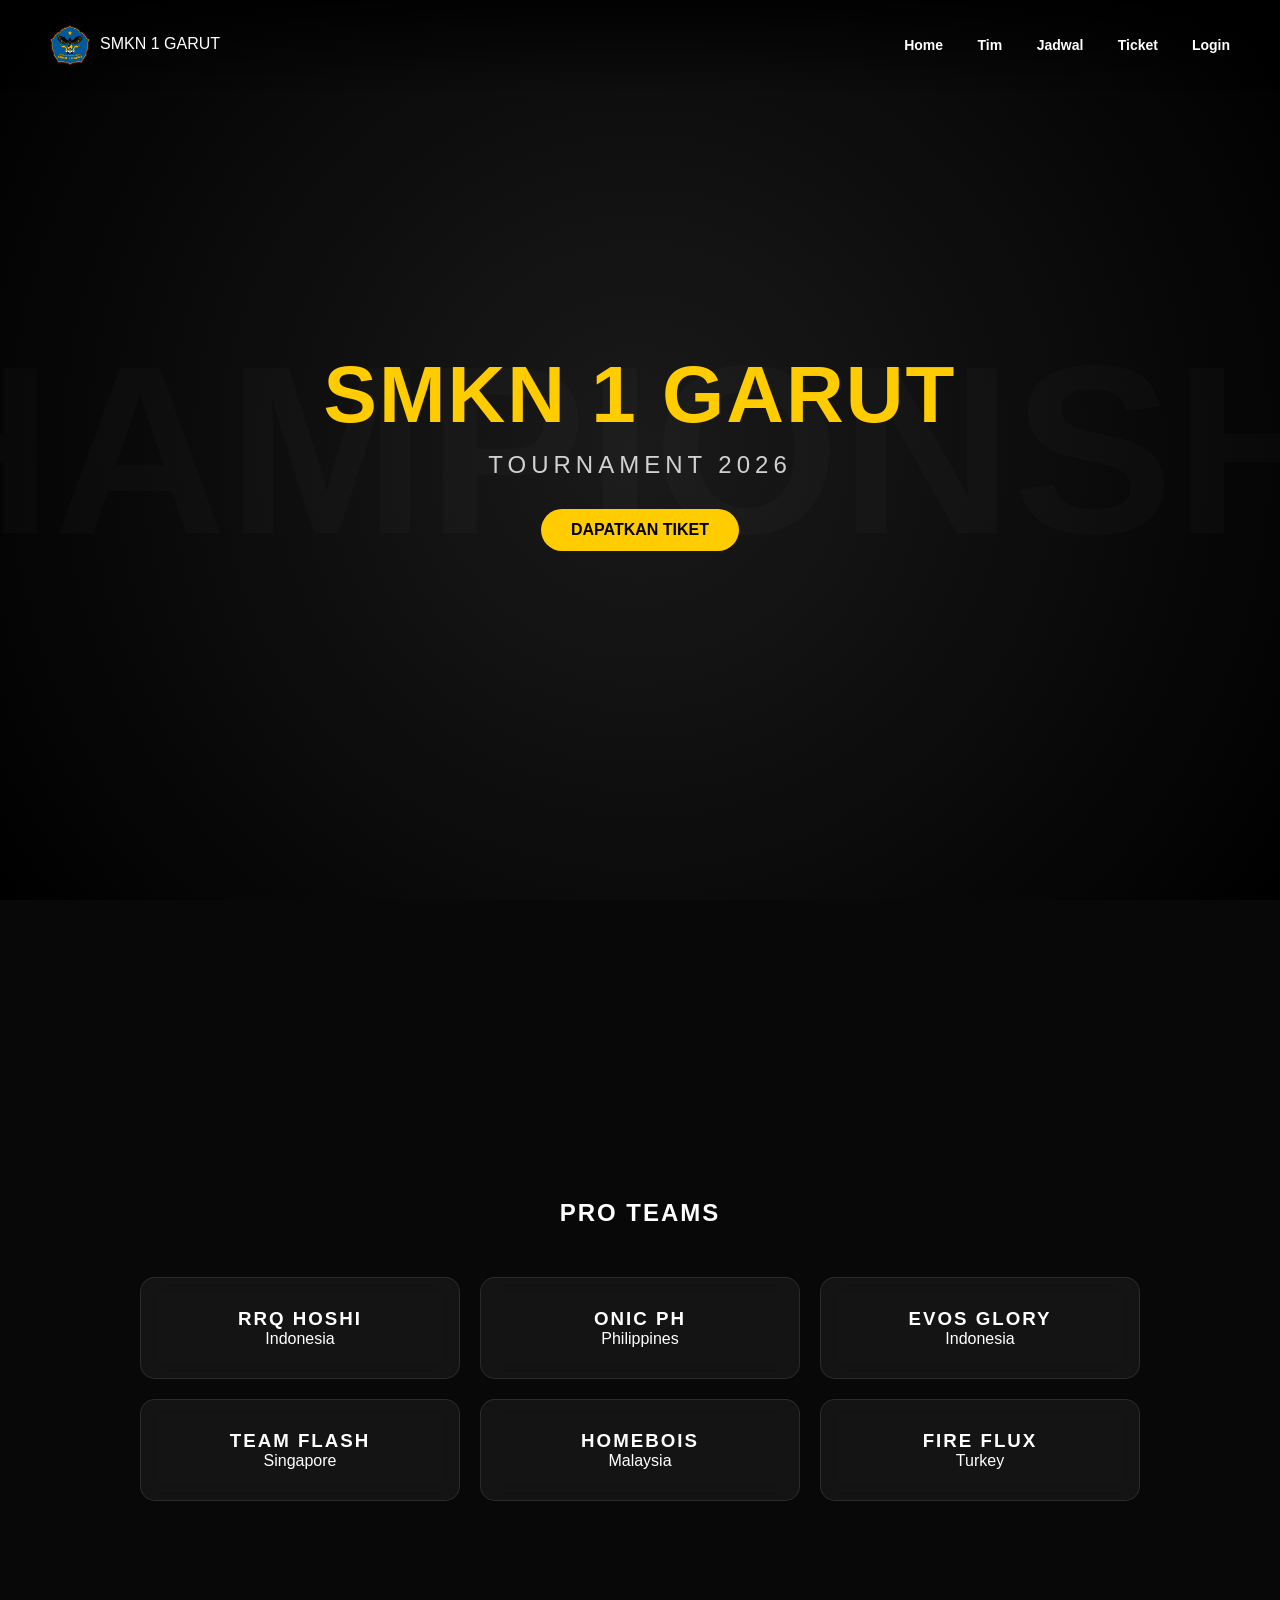
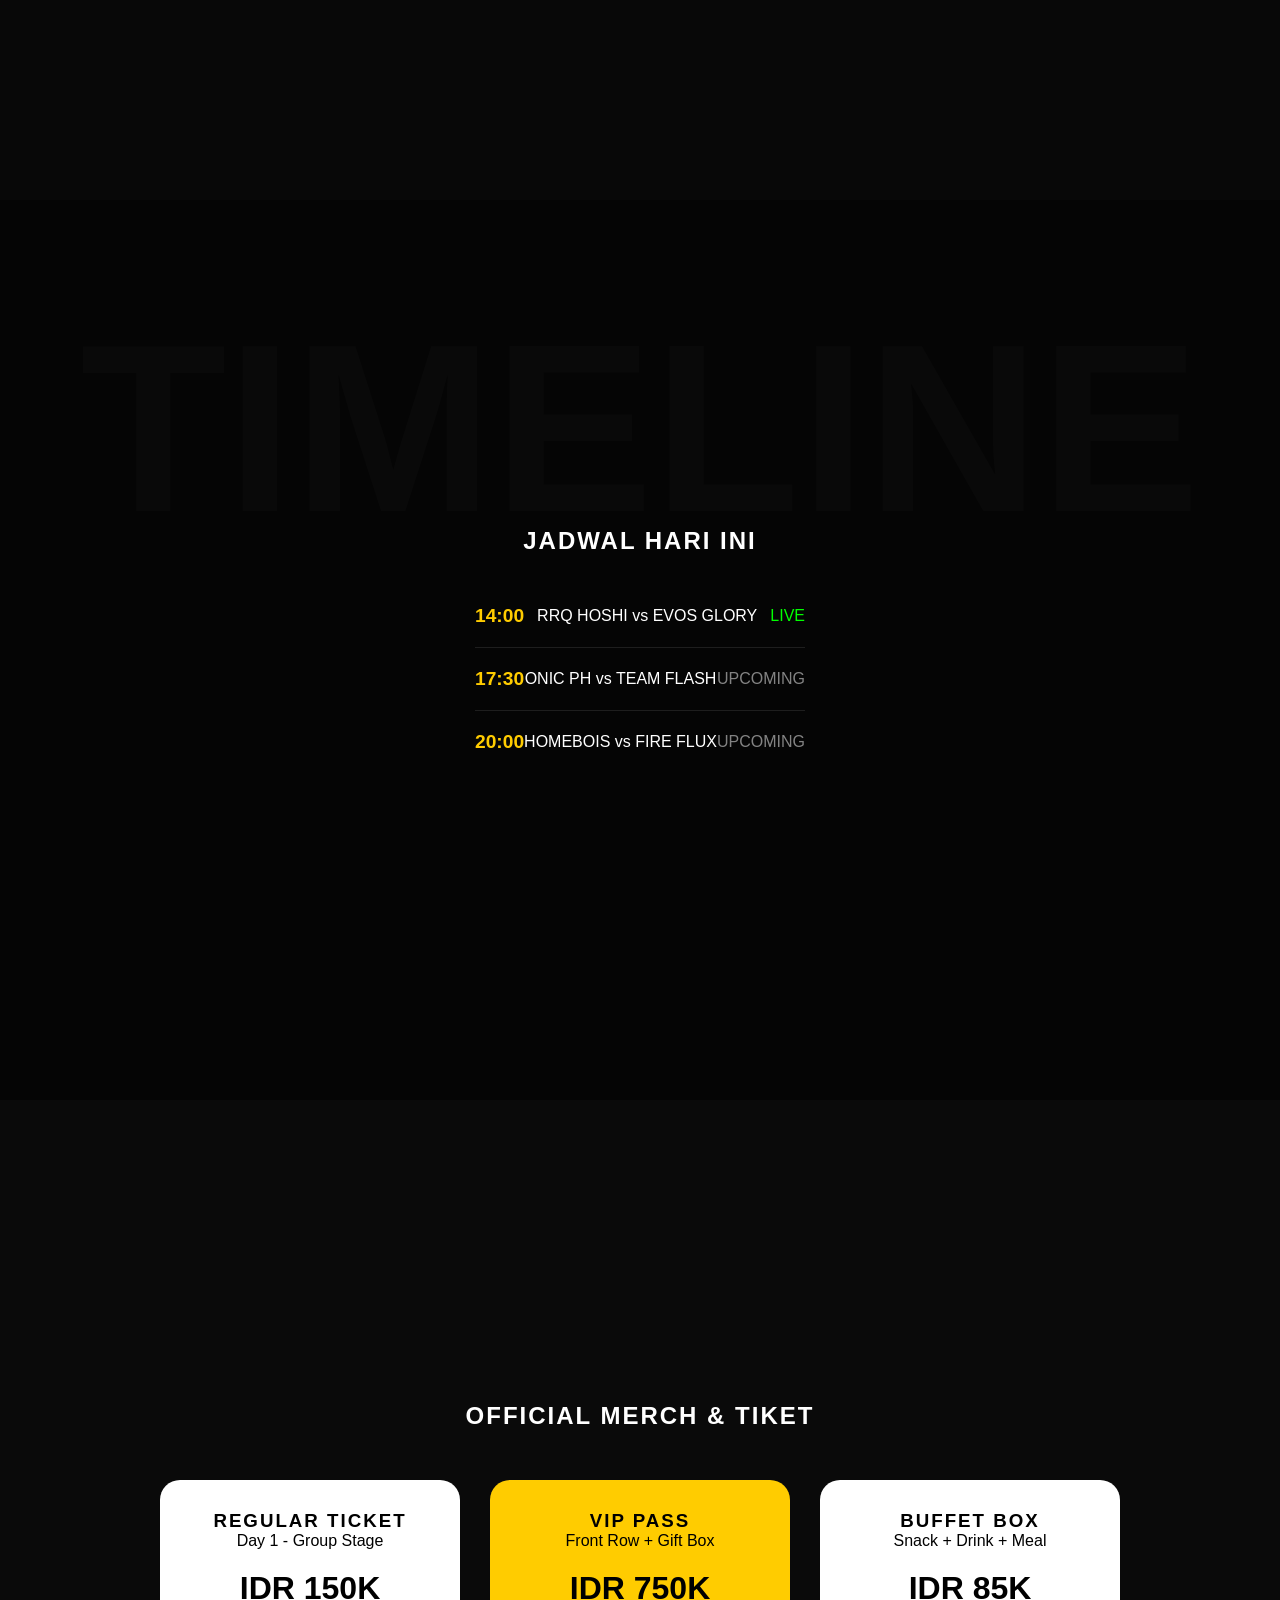
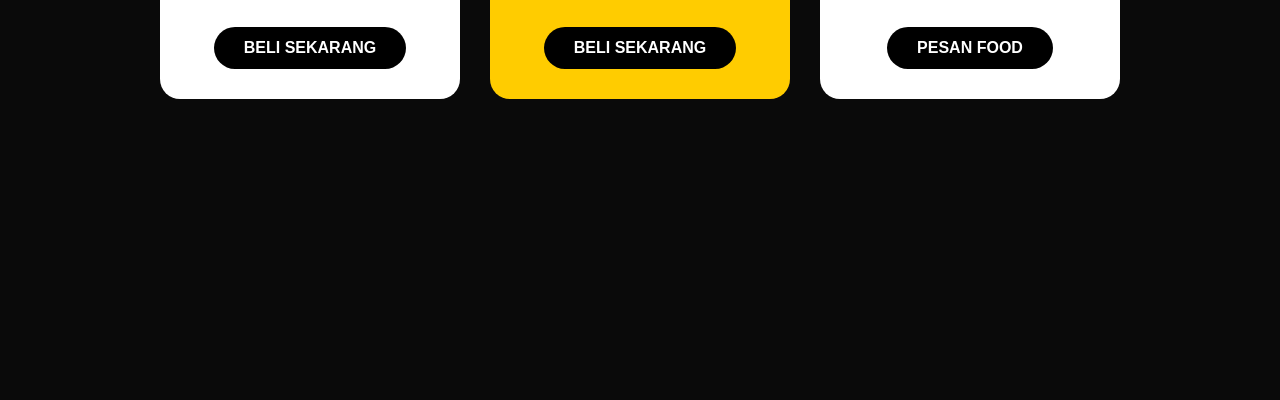
<file: html/index.html>
<!DOCTYPE html>
<html lang="en">

<head>
    <meta charset="UTF-8">
    <meta name="viewport" content="width=device-width, initial-scale=1.0">
    <title>SMKN 1 GARUT l TOURNAMENT </title>
    <link rel="stylesheet" href="style.css">
</head>

</head>

<body>

    <nav>
        <div class="logo"><img src="/img/smk.png" alt="M7 Logo">SMKN 1 GARUT</div>
        <div class="nav-links">
            <a href="#home">Home</a>
            <a href="#teams">Tim</a>
            <a href="#Jadwal">Jadwal</a>
            <a href="tiket.html">Ticket </a>
            <a href="login.html">Login</a>
        </div>
    </nav>

    <section id="home">
        <div class="bg-text">CHAMPIONSHIP</div>
        <div class="hero-content">
            <h1>SMKN 1 GARUT </h1>
            <p>TOURNAMENT 2026</p>
            <a href="tiket.html" class="btn" style="background: var(--gold); color: black;">DAPATKAN TIKET</a>
        </div>
    </section>

    <section id="teams">
        <h2 style="margin-bottom: 50px;">PRO TEAMS</h2>
        <div class="grid-container">
            <div class="card">
                <h3>RRQ HOSHI</h3>
                <p>Indonesia</p>
            </div>
            <div class="card">
                <h3>ONIC PH</h3>
                <p>Philippines</p>
            </div>
            <div class="card">
                <h3>EVOS GLORY</h3>
                <p>Indonesia</p>
            </div>
            <div class="card">
                <h3>TEAM FLASH</h3>
                <p>Singapore</p>
            </div>
            <div class="card">
                <h3>HOMEBOIS</h3>
                <p>Malaysia</p>
            </div>
            <div class="card">
                <h3>FIRE FLUX</h3>
                <p>Turkey</p>
            </div>
        </div>
    </section>

    <section id="Jadwal">
        <div class="bg-text" style="top: 10%;">TIMELINE</div>
        <h2 style="margin-bottom: 30px; z-index: 2;">JADWAL HARI INI</h2>
        <div class="Jadwal-box" style="z-index: 2;">
            <div class="match">
                <span class="time">14:00</span>
                <span>RRQ HOSHI vs EVOS GLORY</span>
                <span style="color: #00ff00;">LIVE</span>
            </div>
            <div class="match">
                <span class="time">17:30</span>
                <span>ONIC PH vs TEAM FLASH</span>
                <span style="opacity: 0.5;">UPCOMING</span>
            </div>
            <div class="match">
                <span class="time">20:00</span>
                <span>HOMEBOIS vs FIRE FLUX</span>
                <span style="opacity: 0.5;">UPCOMING</span>
            </div>
        </div>
    </section>

    <section id="shop">
        <h2 style="margin-bottom: 50px;">OFFICIAL MERCH & TIKET</h2>
        <div class="shop-flex">
            <div class="product">
                <h3>REGULAR TICKET</h3>
                <p>Day 1 - Group Stage</p>
                <div class="price">IDR 150K</div>
                <a href="#" class="btn">BELI SEKARANG</a>
            </div>
            <div class="product dark">
                <h3>VIP PASS</h3>
                <p>Front Row + Gift Box</p>
                <div class="price">IDR 750K</div>
                <a href="#" class="btn">BELI SEKARANG</a>
            </div>
            <div class="product">
                <h3>BUFFET BOX</h3>
                <p>Snack + Drink + Meal</p>
                <div class="price">IDR 85K</div>
                <a href="#" class="btn">PESAN FOOD</a>
            </div>
        </div>
    </section>

</body>

</html>
</file>
<file: html/style.css>
:root {
          --gold: #ffcc00;
          --gold-glow: rgba(255, 204, 0, 0.4);
          --dark: #050505;
          --glass: rgba(255, 255, 255, 0.05);
          --border: rgba(255, 255, 255, 0.1);
      }

      * {
          margin: 0;
          padding: 0;
          box-sizing: border-box;
      }

      html {
          scroll-snap-type: y mandatory;
          scroll-behavior: smooth;
      }

      body {
          background-color: var(--dark);
          color: white;
          font-family: 'Rajdhani', sans-serif;
          overflow-x: hidden;
      }

      h1,
      h2,
      h3 {
          font-family: 'Orbitron', sans-serif;
          text-transform: uppercase;
          letter-spacing: 2px;
      }


      nav {
          position: fixed;
          top: 0;
          width: 100%;
          padding: 25px 50px;
          display: flex;
          justify-content: space-between;
          align-items: center;
          z-index: 1000;
          background: linear-gradient(to bottom, rgba(0, 0, 0, 0.8), transparent);
      }

      .logo img {
          width: 40px;
          height: 40px;
          vertical-align: middle;
          margin-right: 10px;
      }
      .nav-links a {
          color: white;
          text-decoration: none;
          margin-left: 30px;
          font-weight: bold;
          font-size: 14px;
          transition: 0.3s;
          border-bottom: 2px solid transparent;
      }

      .nav-links a:hover {
          color: var(--gold);
          border-bottom: 2px solid var(--gold);
      }


      section {
          height: 100vh;
          width: 100%;
          display: flex;
          flex-direction: column;
          justify-content: center;
          align-items: center;
          scroll-snap-align: start;
          position: relative;
          padding: 0 10%;
          overflow: hidden;
      }


      #home {
          background: radial-gradient(circle at center, #1a1a1a 0%, #000 100%);
      }

      .hero-content {
          text-align: center;
          z-index: 2;
      }

      .hero-content h1 {
          font-size: 5rem;
          color: var(--gold);
          margin-bottom: 10px;
      }

      .hero-content p {
          font-size: 1.5rem;
          letter-spacing: 5px;
          margin-bottom: 30px;
          opacity: 0.8;
      }


      #teams {
          background: #080808;
      }

      .grid-container {
          display: grid;
          grid-template-columns: repeat(3, 1fr);
          gap: 20px;
          width: 100%;
          max-width: 1000px;
      }

      .card {
          background: var(--glass);
          backdrop-filter: blur(10px);
          border: 1px solid var(--border);
          padding: 30px;
          text-align: center;
          border-radius: 15px;
          transition: 0.4s;
      }

      .card:hover {
          border-color: var(--gold);
          transform: translateY(-10px);
          box-shadow: 0 10px 30px var(--gold-glow);
      }


      #schedule {
          background: #050505;
      }

      .schedule-box {
          width: 100%;
          max-width: 800px;
          background: var(--glass);
          border-radius: 20px;
          padding: 40px;
      }

      .match {
          display: flex;
          justify-content: space-between;
          padding: 20px 0;
          border-bottom: 1px solid var(--border);
          align-items: center;
      }

      .match:last-child {
          border: none;
      }

      .time {
          color: var(--gold);
          font-weight: bold;
          font-size: 1.2rem;
      }


      #shop {
          background: #0a0a0a;
      }

      .shop-flex {
          display: flex;
          gap: 30px;
          flex-wrap: wrap;
          justify-content: center;
      }

      .product {
          width: 300px;
          background: white;
          color: black;
          border-radius: 20px;
          padding: 30px;
          text-align: center;
      }

      .product.dark {
          background: var(--gold);
          color: black;
      }

      .price {
          font-size: 2rem;
          font-weight: 800;
          margin: 20px 0;
      }

      .btn {
          display: inline-block;
          padding: 12px 30px;
          background: black;
          color: white;
          text-decoration: none;
          border-radius: 50px;
          font-weight: bold;
          transition: 0.3s;
      }

      .btn:hover {
          transform: scale(1.05);
      }


      .bg-text {
          position: absolute;
          font-size: 15rem;
          font-weight: 900;
          color: rgba(255, 255, 255, 0.02);
          z-index: 1;
          white-space: nowrap;
          user-select: none;
      }

      /* LOGIN PAGE STYLES */
      .login-container {
          min-height: 100vh;
          display: flex;
          justify-content: center;
          align-items: center;
          background: linear-gradient(135deg, #0a0a0a 0%, #1a1a1a 50%, #0a0a0a 100%);
          position: relative;
          overflow: hidden;
      }

      .login-bg-text {
          position: absolute;
          font-size: 12rem;
          font-weight: 900;
          color: rgba(255, 204, 0, 0.05);
          z-index: 1;
          white-space: nowrap;
          user-select: none;
          top: 50%;
          left: 50%;
          transform: translate(-50%, -50%);
          font-family: 'Orbitron', sans-serif;
      }

      .login-box {
          background: rgba(255, 255, 255, 0.03);
          backdrop-filter: blur(20px);
          border: 1px solid rgba(255, 204, 0, 0.15);
          border-radius: 25px;
          padding: 50px 40px;
          max-width: 450px;
          width: 100%;
          z-index: 10;
          box-shadow: 0 20px 60px rgba(0, 0, 0, 0.5);
          animation: slideUp 0.6s ease-out;
      }

      @keyframes slideUp {
          from {
              opacity: 0;
              transform: translateY(30px);
          }

          to {
              opacity: 1;
              transform: translateY(0);
          }
      }

      .login-header {
          text-align: center;
          margin-bottom: 40px;
      }

      .logo-login {
          margin-bottom: 20px;
      }

      .logo-login img {
          width: 80px;
          height: 80px;
          border-radius: 15px;
          border: 2px solid var(--gold);
          box-shadow: 0 0 20px var(--gold-glow);
          animation: glow 2s ease-in-out infinite;
      }

      @keyframes glow {

          0%,
          100% {
              box-shadow: 0 0 20px var(--gold-glow);
          }

          50% {
              box-shadow: 0 0 40px var(--gold-glow);
          }
      }

      .login-header h1 {
          font-size: 2.5rem;
          color: var(--gold);
          margin-bottom: 5px;
          font-family: 'Orbitron', sans-serif;
          letter-spacing: 3px;
      }

      .login-header p {
          color: rgba(255, 255, 255, 0.6);
          font-size: 0.9rem;
          letter-spacing: 2px;
          text-transform: uppercase;
      }

      .login-form {
          display: flex;
          flex-direction: column;
          gap: 25px;
      }

      .form-group {
          display: flex;
          flex-direction: column;
          gap: 8px;
      }

      .form-group label {
          color: rgba(255, 255, 255, 0.8);
          font-weight: 600;
          font-size: 0.95rem;
          text-transform: uppercase;
          letter-spacing: 1px;
          display: flex;
          align-items: center;
          gap: 8px;
      }

      .form-group label i {
          color: var(--gold);
      }

      .form-group input[type="text"],
      .form-group input[type="password"],
      .form-group input[type="email"] {
          background: rgba(255, 255, 255, 0.05);
          border: 1px solid rgba(255, 255, 255, 0.1);
          border-radius: 12px;
          padding: 14px 16px;
          color: white;
          font-size: 1rem;
          font-family: 'Rajdhani', sans-serif;
          transition: all 0.3s ease;
      }

      .form-group input[type="text"]::placeholder,
      .form-group input[type="password"]::placeholder,
      .form-group input[type="email"]::placeholder {
          color: rgba(255, 255, 255, 0.4);
      }

      .form-group input[type="text"]:focus,
      .form-group input[type="password"]:focus,
      .form-group input[type="email"]:focus {
          outline: none;
          background: rgba(255, 255, 255, 0.08);
          border-color: var(--gold);
          box-shadow: 0 0 15px rgba(255, 204, 0, 0.2);
      }

      .password-input {
          display: flex;
          align-items: center;
          position: relative;
      }

      .password-input input {
          flex: 1;
          padding-right: 45px;
      }

      .toggle-password {
          position: absolute;
          right: 15px;
          color: rgba(255, 255, 255, 0.5);
          cursor: pointer;
          font-size: 1.1rem;
          transition: all 0.3s ease;
      }

      .toggle-password:hover {
          color: var(--gold);
      }

      .remember {
          display: flex;
          justify-content: space-between;
          align-items: center;
          flex-direction: row;
          gap: 10px;
      }

      .remember input[type="checkbox"] {
          width: 18px;
          height: 18px;
          cursor: pointer;
          accent-color: var(--gold);
      }

      .remember label {
          margin: 0;
          flex: 1;
          text-transform: capitalize;
          font-size: 0.9rem;
      }

      .forgot-link {
          color: rgba(255, 204, 0, 0.8);
          text-decoration: none;
          font-size: 0.9rem;
          transition: all 0.3s ease;
          white-space: nowrap;
      }

      .forgot-link:hover {
          color: var(--gold);
          text-decoration: underline;
      }

      .btn-login {
          background: linear-gradient(135deg, var(--gold) 0%, #ffdb58 100%);
          color: #000;
          border: none;
          border-radius: 12px;
          padding: 14px 20px;
          font-size: 1rem;
          font-weight: 800;
          letter-spacing: 1.5px;
          cursor: pointer;
          transition: all 0.3s ease;
          text-transform: uppercase;
          margin-top: 10px;
          font-family: 'Orbitron', sans-serif;
      }

      .btn-login:hover {
          transform: translateY(-2px);
          box-shadow: 0 10px 25px rgba(255, 204, 0, 0.3);
      }

      .btn-login:active {
          transform: translateY(0);
      }

      .login-footer {
          text-align: center;
          color: rgba(255, 255, 255, 0.7);
          font-size: 0.95rem;
      }

      .login-footer a {
          color: var(--gold);
          text-decoration: none;
          font-weight: 600;
          transition: all 0.3s ease;
      }

      .login-footer a:hover {
          color: #ffdb58;
          text-decoration: underline;
      }

      .social-login {
          margin-top: 30px;
          text-align: center;
          border-top: 1px solid rgba(255, 255, 255, 0.1);
          padding-top: 25px;
      }

      .social-login p {
          color: rgba(255, 255, 255, 0.6);
          font-size: 0.9rem;
          margin-bottom: 15px;
          text-transform: uppercase;
          letter-spacing: 1px;
      }

      .social-buttons {
          display: flex;
          justify-content: center;
          gap: 15px;
      }

      .social-btn {
          width: 50px;
          height: 50px;
          border-radius: 12px;
          border: none;
          display: flex;
          justify-content: center;
          align-items: center;
          cursor: pointer;
          font-size: 1.3rem;
          transition: all 0.3s ease;
          background: rgba(255, 255, 255, 0.05);
          border: 1px solid rgba(255, 255, 255, 0.1);
          color: white;
      }

      .social-btn:hover {
          transform: translateY(-3px);
          border-color: var(--gold);
      }

      .social-btn.google:hover {
          background: rgba(219, 68, 55, 0.2);
          color: #db4437;
      }

      .social-btn.facebook:hover {
          background: rgba(66, 103, 178, 0.2);
          color: #4267b2;
      }

      .social-btn.twitter:hover {
          background: rgba(29, 161, 242, 0.2);
          color: #1da1f2;
      }

      /* RESPONSIVE */
      @media (max-width: 600px) {
          .login-box {
              padding: 30px 20px;
              margin: 20px;
          }

          .login-header h1 {
              font-size: 2rem;
          }

          .login-bg-text {
              font-size: 8rem;
          }

          .form-group input,
          .btn-login {
              font-size: 16px;
          }
      }
</file>
